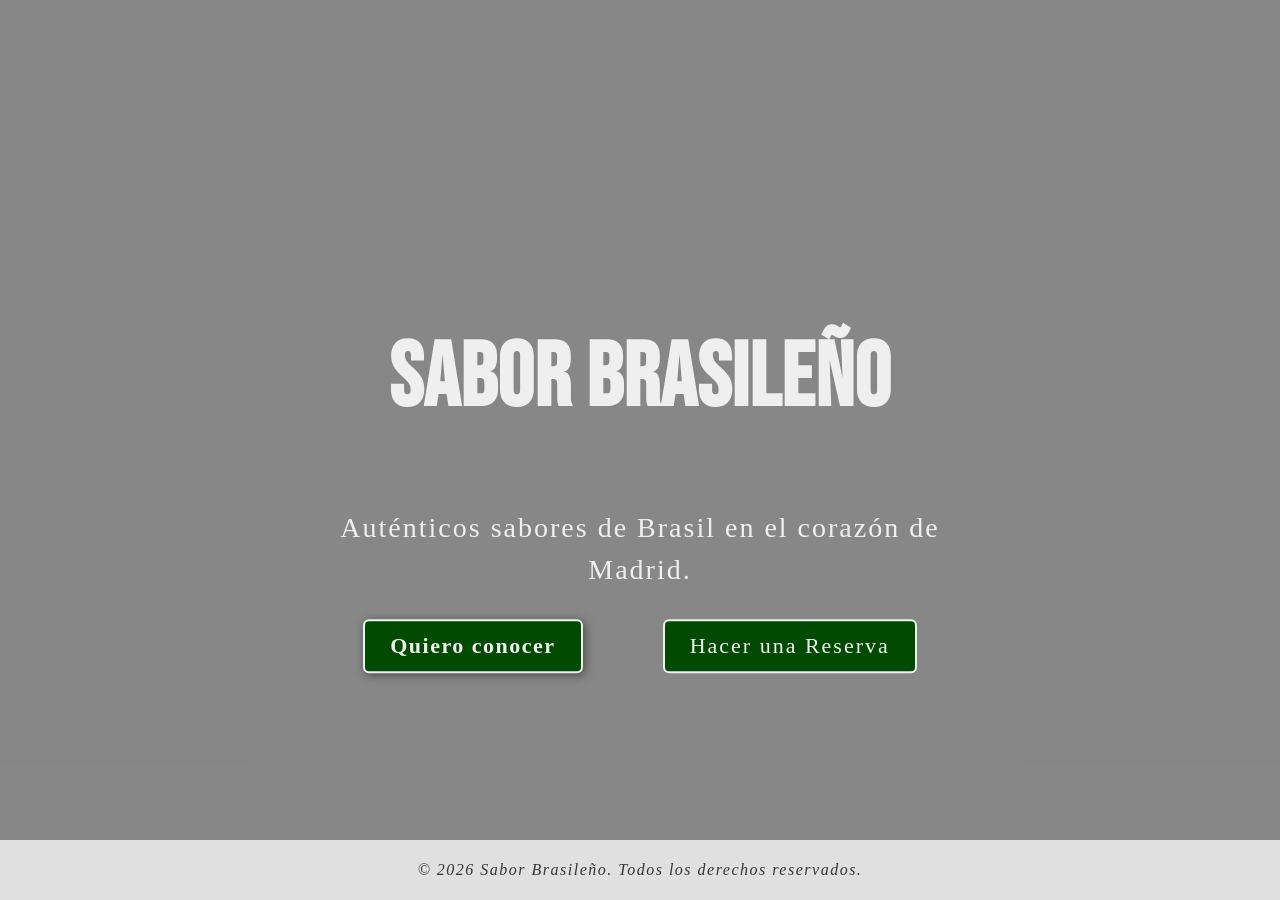
<file: index.html>
<!DOCTYPE html>
<html lang="en">
<head>
    <meta charset="UTF-8">
    <meta name="viewport" content="width=device-width, initial-scale=1.0">
    <title>Sabor Brasileño</title>
    <link href="https://fonts.googleapis.com/css2?family=Bebas+Neue&display=swap" rel="stylesheet">
    <link rel="stylesheet" href="css/style.css">
    <link rel="stylesheet" href="css/index.css">
    
    <link rel="icon" href="img/icon/letra-s.png">

</head>
<body>
    <main>
        <section class="inicio">
            <div class="video_fundo_index">
            <video autoplay muted loop playsinline>
                <source src="img/icon/animacion.mp4" type="video/mp4">
            </video>
            </div>
            <div class="index_inicio">
                <h1>Sabor Brasileño</h1>
                <p>Auténticos sabores de Brasil en el corazón de Madrid.</p>
                <div class="botones">
                    <a class="button_secundario" href="pages/inicio.html">Quiero conocer</a>
                    <a class= "button_primario" href="pages/inicio.html#reservas">Hacer una Reserva</a>
                </div>
            </div>
        </section>

    </main>
    <footer class="footer_index">
        <p>© 2026 Sabor Brasileño. Todos los derechos reservados.</p>
    </footer>
</body>
</html>
</file>
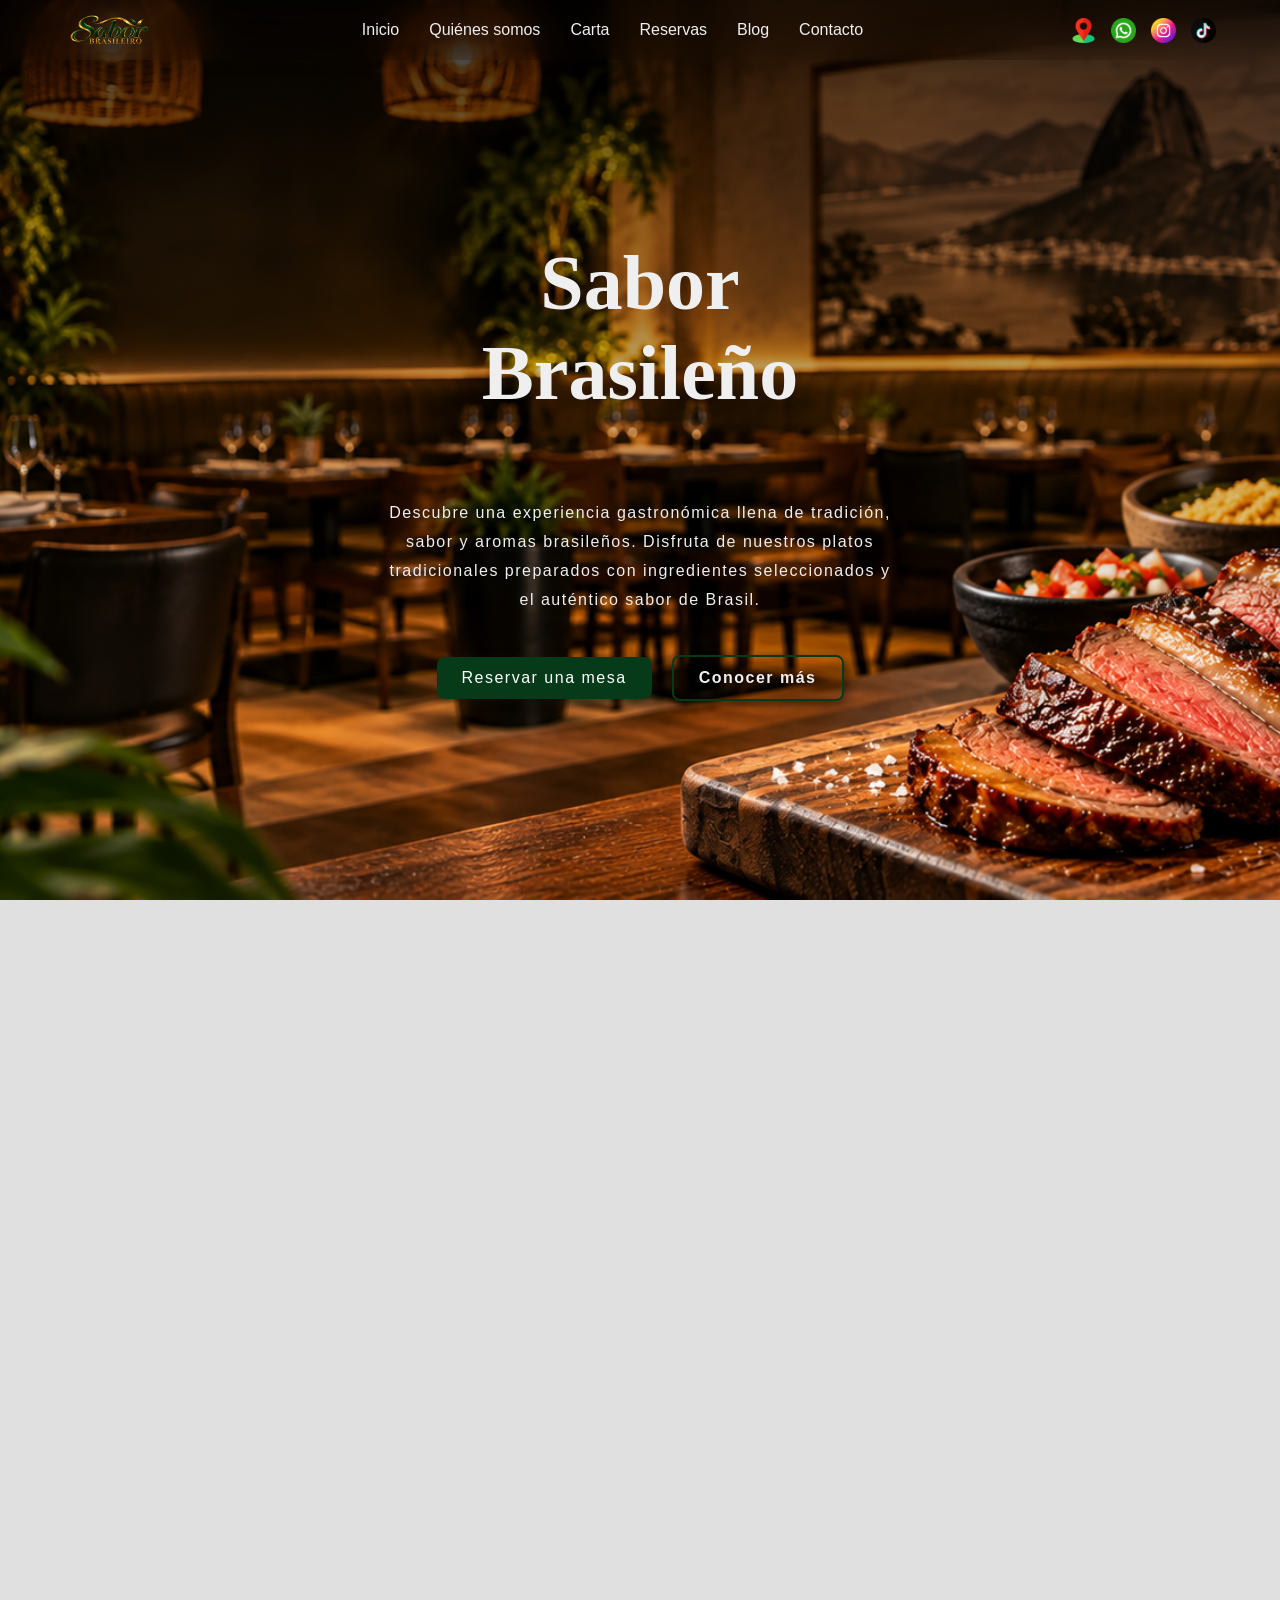
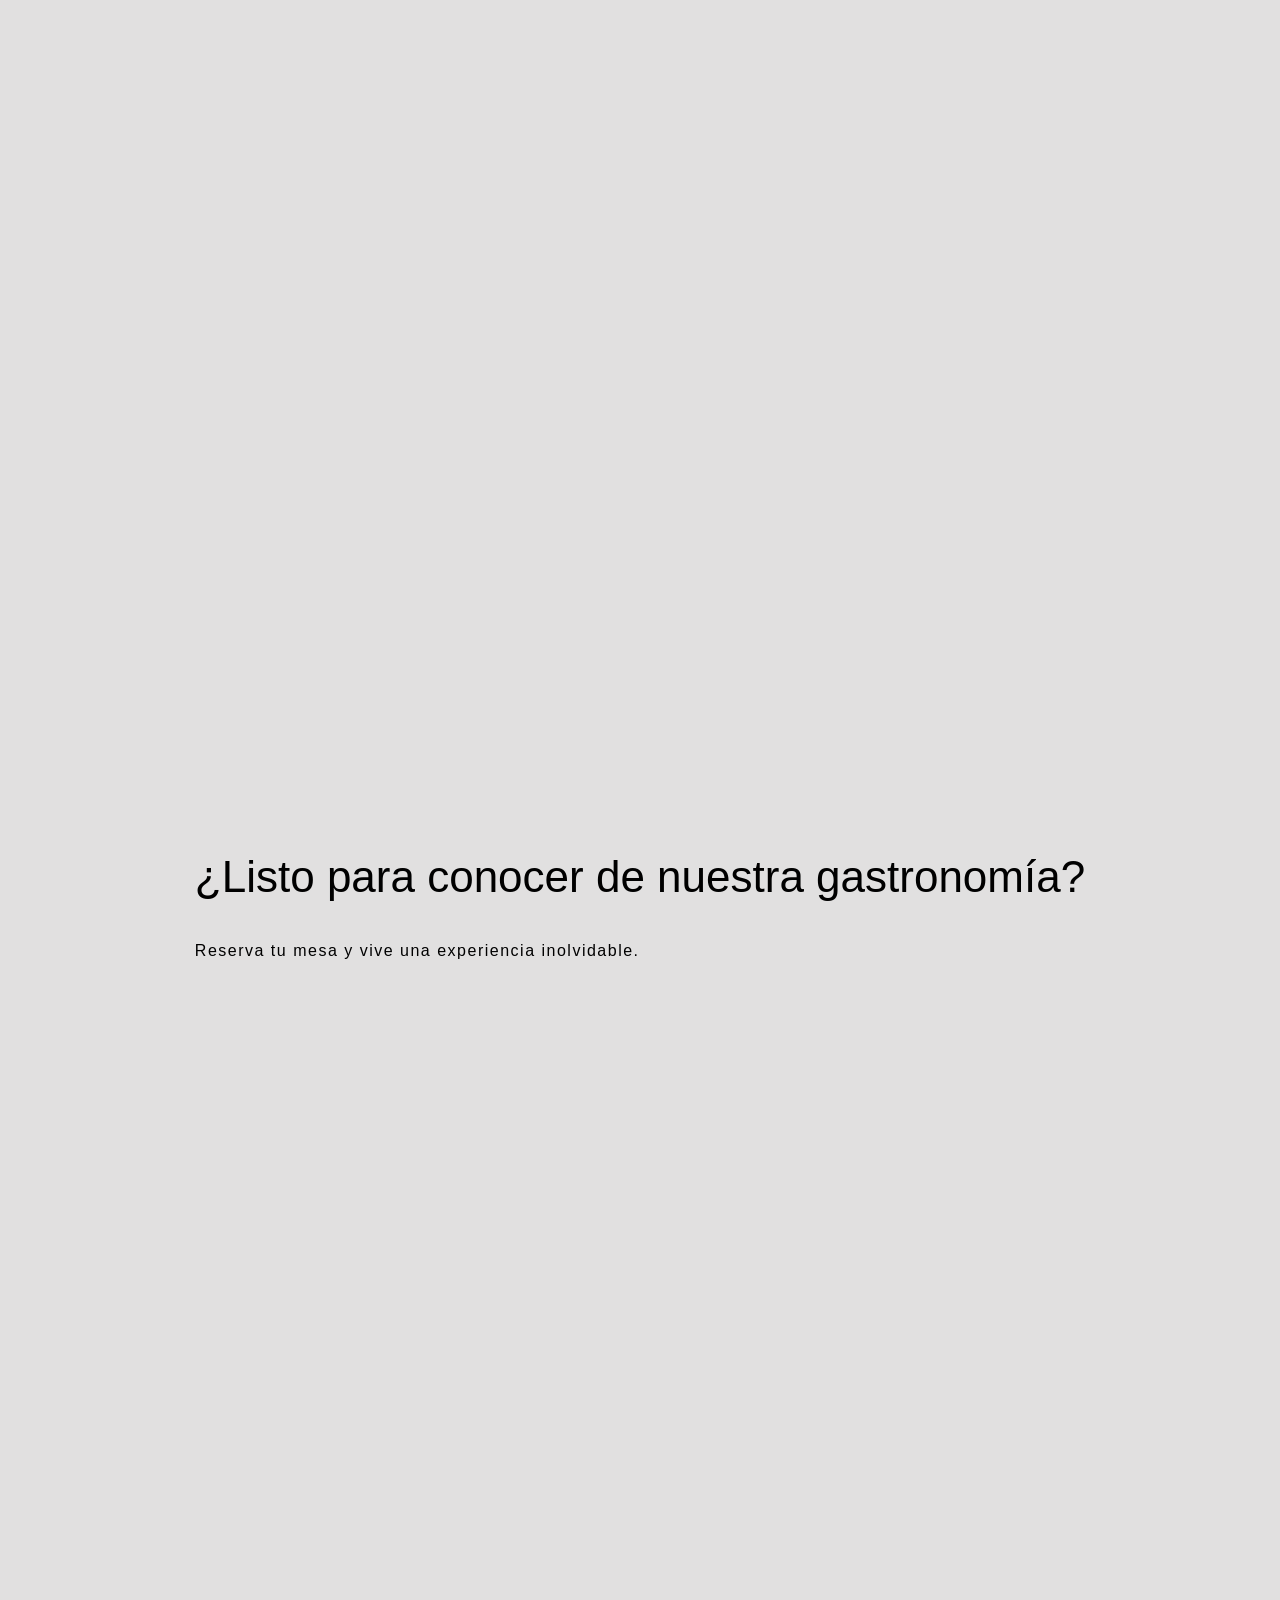
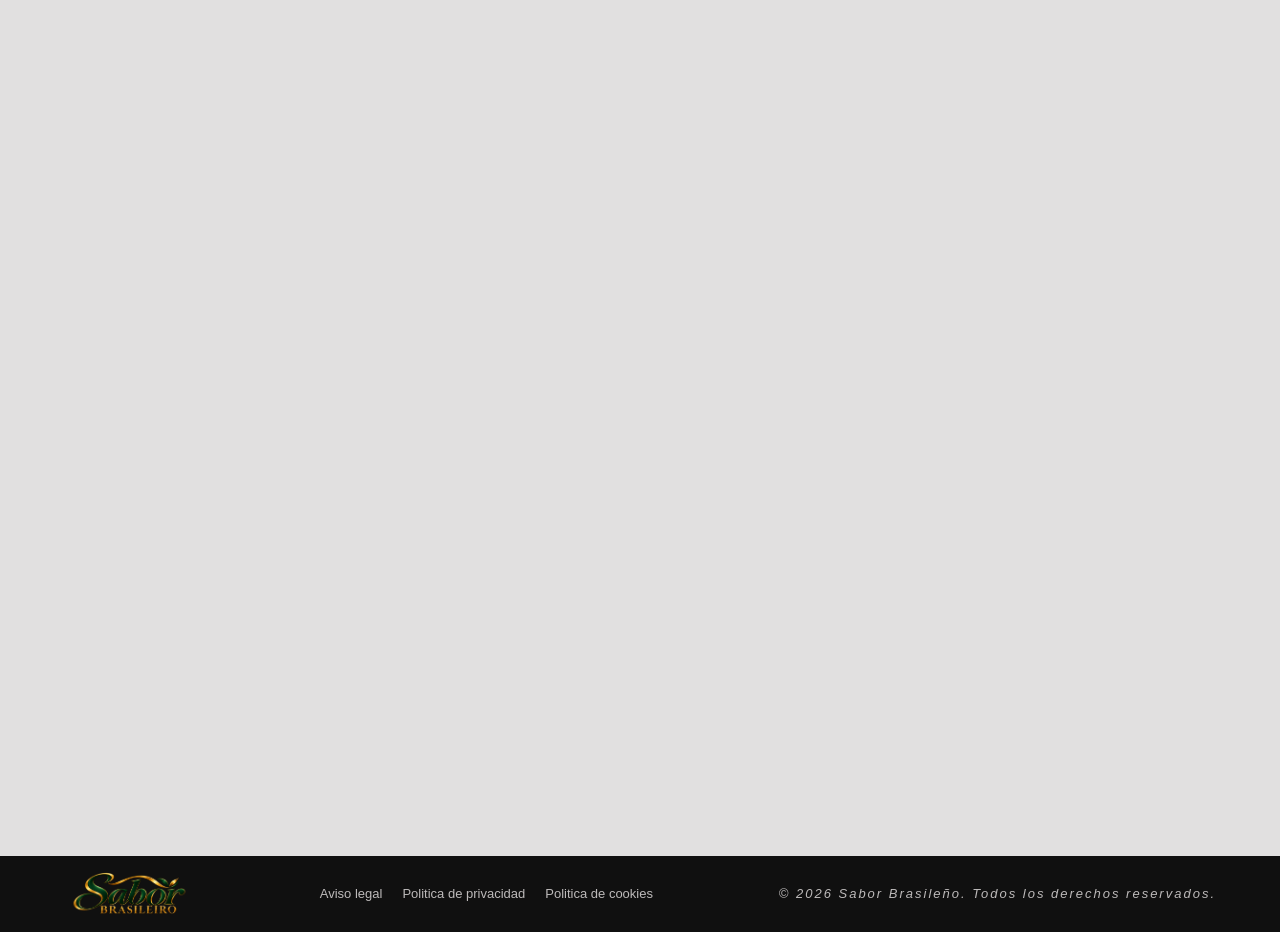
<file: pages/inicio.html>
<!DOCTYPE html>

<html lang="es">

<head>
    <meta charset="UTF-8">
    <meta name="viewport" content="width=device-width, initial-scale=1.0">
    <meta name="description"
        content="Restaurante brasileño en Madrid especializado en comida tradicional brasileña, carnes, feijoada y sabores auténticos de Brasil.">
    <meta name="author" content="Samuel Barbosa de Jesus">
    <title>Sabor Brasileño | Restaurante brasileño en Madrid</title>
    <link rel="stylesheet" href="../css/style.css">
    <link rel="stylesheet" href="../css/inicio.css">
    <link rel="icon" href="../img/icon/letra-s.png">

    <link rel="preconnect" href="https://fonts.googleapis.com">
    <link rel="preconnect" href="https://fonts.gstatic.com" crossorigin>
    <link href="https://fonts.googleapis.com/css2?family=Bree+Serif&display=swap" rel="stylesheet">
    <link href="https://fonts.googleapis.com/css2?family=Montserrat:wght@300;400&display=swap" rel="stylesheet">
</head>
<body>

    <header class="header_inicio">
        <div class="header_logo">
            <a href="../index.html">
                <img src="../img/Logotipo-Sabor.png" alt="logomarca del restaurante">
            </a>
        </div>
        <nav class="header_navegador">
            <ul>
                <li>
                    <a href="#inicio">Inicio</a>
                </li>
                <li>
                    <a href="#quienes_somos">Quiénes somos</a>
                </li>
                <li>
                    <a href="#carta">Carta</a>
                </li>
                <li>
                    <a href="#reservas">Reservas</a>
                </li>
                <li>
                    <a href="#blog">Blog</a>
                </li>
                <li>
                    <a href="#contactos">Contacto</a>
                </li>
            </ul>
        </nav>
        <div class="header_iconos">
            <a href="#" class="red-social avisos" target="_blank">
                <img src="../img/icon/ubicacion.png" alt="icono">
            </a>
            <a href="#" class="red-social avisos" target="_blank">
                <img src="../img/icon/whatsapp.png" alt="icono">
            </a>
            <a href="#" class="red-social avisos" target="_blank">
                <img src="../img/icon/instagram.png" alt="icono">
            </a>
            <a href="#" class="red-social avisos" target="_blank">
                <img src="../img/icon/tik-tok-color.png" alt="icono">
            </a>
            

        </div>
    </header>

<!------------------main------------------->
    <main class="main">
<!--------------- Hero------------------->
        <section class="hero seccion-oscura" id="inicio">

            <div class="hero_sec1">
                <div class="hero_sec1_titulo_principal">
                    <h1>Sabor Brasileño</h1>
                </div>

                <div class="hero_sec1_text">
                    <p>Descubre una experiencia gastronómica llena de tradición, sabor y aromas brasileños. Disfruta de nuestros platos tradicionales preparados con ingredientes seleccionados y el auténtico sabor de Brasil.</p>
                </div>

                <div class="seccion_button">
                    <a href="reservas.html" class="button_principal avisos">
                        Reservar una mesa
                    </a>
                    <a href="quien-somos.html" class="button_secundario avisos">
                        Conocer más
                    </a>
                </div>

            </div>
            <div class="hero_sec2">
                <img src="../img/heroAtualizo.png" alt="apresentacion del restaurante">
            </div>

        </section>
<!--------------- Quienes somos---------->
        <section class="presentacion seccion-animada" id="quienes_somos">

                <div class="presentacion_sec1">
                    <div class="presentacion_sec1_subtitulo">
                        <h2 class="subtitulo">Bienvenidos a Sabor Brasilño</h2>
                    </div>
                    <div class="presentacion_sec1_text">
                        <p class="text_subtitulo">Un rincón de Brasil en Madrid, donde la tradición, el sabor y la calidez se unen para ofrecerte una experiencia única.</p>
                    </div>
                    <div class="seccion_button">
                        <a href="quien-somos.html" class="button_principal avisos">Quiénes somos</a>
                    </div>
                </div>
                <div class="presentacion_sec2">
                    <img src="../img/ambiente.png" alt="imagen del restaurante">
                </div>
        </section>
<!--------------- Especialidades--------->
        <section class="especialidades seccion-animada" id="carta">

            <div class="especialidades_sec1_text">
                <div class="especialidades_sec1_subtitulo">
                    <h2 class="subtitulo">Nuestras especialidades</h2>
                </div>
                <div>
                    <p class="text_subtitulo">Descubre algunos de nuestros platos mas populares.</p>
                </div>
            </div>

            <div class="especialidades_sec2_img">
                <div class="especialidades_carrusel">
                    <button class="carrusel_anterior">&#10094</button>
                    <div class="carrusel_ventana">
                        <div class="carrusel_pista">

                            <!-- feijoada -->
                            <div class="tarjeta">
                                    <div class="img_especialidades_platos">
                                        <img src="../img/feijoada.jpg" alt="demonstracion de plato">
                                    </div>
                                    <div class="titulo_img_especialidades">
                                        <h3 class="sub_subtitulo">
                                            Feijoada
                                        </h3>
                                    </div>
                                    <div class="text_img_especialidades">
                                        <p class="text_sub_subtitulo">
                                            Un clásico de la gastronomía brasileña, preparado con frijoles negros, carnes seleccionadas y un toque tradicional que refleja los auténticos sabores de Brasil.
                                        </p>
                                    </div>
                                </div>

                                <!-- brigadeiro -->
                                <div class="tarjeta">
                                    <div class="img_especialidades_platos">
                                        <img src="../img/brigadeiro.png" alt="demonstracion de plato">
                                    </div>
                                    <div class="titulo_img_especialidades">
                                        <h3 class="sub_subtitulo">
                                            Brigadeiro
                                        </h3>
                                    </div>
                                    <div class="text_img_especialidades">
                                        <p class="text_sub_subtitulo">
                                            Un clásico de la gastronomía brasileña, Brigadeiro de chocolate el postre preferido despues de cualquer comida.
                                        </p>
                                    </div>
                                </div>

                                <!-- Coxinha -->
                    
                                <div class="tarjeta">
                                    <div class="img_especialidades_platos">
                                        <img src="../img/coxinha.png" alt="demonstracion de plato">
                                    </div>
                                    <div class="titulo_img_especialidades">
                                        <h3 class="sub_subtitulo">
                                            Coxinha
                                        </h3>
                                    </div>
                                    <div class="text_img_especialidades">
                                        <p class="text_sub_subtitulo">
                                            Crujiente por fuera y cremosa por dentro, nuestra coxinha está rellena de pollo desmenuzado y sazonado, una de las tapas más populares de Brasil.
                                        </p>
                                    </div>
                                </div>

                                <!-- Picanha -->
                                
                                <div class="tarjeta">
                                    <div class="img_especialidades_platos">
                                        <img src="../img/picaña.png" alt="demonstracion de plato">
                                    </div>
                                    <div class="titulo_img_especialidades">
                                        <h3 class="sub_subtitulo">
                                            Picanha
                                        </h3>
                                    </div>
                                    <div class="text_img_especialidades">
                                        <p class="text_sub_subtitulo">
                                            Corte de carne brasileño por excelencia, jugoso y lleno de sabor, preparado a la parrilla para resaltar su textura y su característico sabor.
                                        </p>
                                    </div>
                                </div>
                                <!-- fin de tarjetas -->
                            </div>
                        </div>
                    </div>
                    <button class="carrusel_siguiente">&#10095;</button>
                </div>
            </div>

            <div class="seccion_button_carta">
                <a href="#" class="button_principal avisos">Ver la carta</a>
            </div>
        </section>
<!--------------- Experiencia------------>
        <section class="experiencia seccion-animada" id="blog">
            <div class="experiencia_img">
                <img src="../img/brigadeiro.png" alt="demontracion del restaurante">
            </div>
            <div class="experiencia_text">
                <div class="experiencia_text_subtitulo">
                    <h2 class="subtitulo">
                        Vive la experiencia
                    </h2>
                </div>
                <div class="experiencia_text_parrafo">
                    <p class="text_subtitulo">
                        Más que un restaurante, somos un encuentro con la cultura brasileña. <br> Disfruta de un ambiente acogedor, buena música y una gastronomía que te transportará a Brasil.
                    </p>
                </div>
                <div class="seccion_button">
                    <a href="#" class="button_principal avisos">
                        Conoce nuestra historia
                    </a>
                </div>
            </div>
        </section>
<!--------------- Reservas--------------->
        <section class="reservas seccion-animada" id="reservas">
            <div class="reservas_text">
                <h2 class="subtitulo">
                    ¿Listo para conocer de nuestra gastronomía?
                </h2>
                <p class="text_subtitulo">
                    Reserva tu mesa y vive una experiencia inolvidable.
                </p>
            </div>
            <div class="contener_reservas">
                <div class="contener_reserva">
                    <div class="contener_reserva_text">
                        <h2 class="subtitulo">
                            Reservas normales
                        </h2>
                        <p class="text_subtitulo">
                            Reserva tu mesa y disfruta de nuestros sabores brasileños en un ambiente acogedor y familiar.
                        </p>
                        <div class="seccion_button">
                            <a href="#" class="button_principal avisos">
                                Reservar ahora
                            </a>
                        </div>
                    </div>
                    <div class="contener_reserva_img">
                        <img src="../img/reserva.png" alt="Reserva noraml">
                    </div>
                </div>
                <div class="contener_reserva">
                    <div class="contener_reserva_text">
                        <h2 class="subtitulo">
                            Reservas normales
                        </h2>
                        <p class="text_subtitulo">
                            Reserva tu mesa y disfruta de nuestros sabores brasileños en un ambiente acogedor y familiar.
                        </p>
                        <div class="seccion_button">
                            <a href="#" class="button_principal avisos">
                                Reservar ahora
                            </a>
                        </div>
                    </div>
                    <div class="contener_reserva_img">
                        <img src="../img/eventros.png" alt="Reserva noraml">
                    </div>
                </div>
            </div>

        </section>
<!--------------- Contactos-------------->
        <section class="contactos seccion-animada" id="contactos">
            <div class="contactos_ubicacion">
                <figure>
                    <figcaption>Nuestra Ubicación</figcaption>
                    <img src="../img/ubicacion.png" alt="nustra Unibacion">
                </figure>
            </div>

            <div class="contactos_text">
                <address>
                    <p class="text_sub_subtitulo">Calle de la alegria, 25</p>
                    <p class="text_sub_subtitulo">28009 Madrid,España</p>
                </address>
                <div class="seccion_button">
                    <a href="#" class="button_secundario avisos" target="_blank">Cómo llegar</a>
                </div>
            </div>

            <div class="contactos_links">
                <div class="contactos_links_icon">
                    <img src="../img/icon/llamada-telefonica.png" alt="icono telefono">
                    <a href="tel:+34910456789" class="avisos">+34 910 456 789</a>
                </div>
                <div class="contactos_links_icon">
                    <img src="../img/icon/gmail.png" alt="icono email">
                    <a href="#" class="avisos">hola@saborbrasileño.es</a>
                </div>
                <div class="contactos_links_icon">
                    <img src="../img/icon/reloj.png" alt="icono horario">
                    <p class="text_sub_subtitulo">Mar - Dom: 12:00 - 23:00</p>
                </div>
                <div class="contactos_links_iconos">
                    <a href="#" class="red-social avisos" target="_blank">
                        <img src="../img/icon/instagram.png" alt="icono istafram">
                    </a>
                    <a href="#" class="red-social avisos" target="_blank">
                        <img src="../img/icon/tik-tok.png" alt="icono facebook">
                    </a>
                    <a href="#" class="red-social avisos" target="_blank">
                        <img src="../img/icon/whatsapp (1).png" alt="icono tiktok">
                    </a>
                </div>
            </div>
        </section>
    </main>
<!------------------footer--------------------->
    <footer class="footer_inicio">
        <div class="footer_logomarca">
            <img src="../img/Logotipo-Sabor.png" alt="logomarca">
        </div>
        <div class="footer_documentacion">
            <a href="#" class="avisos">Aviso legal</a>
            <a href="#" class="avisos">Politica de privacidad</a>
            <a href="#" class="avisos">Politica de cookies</a>
        </div>
        <div class="footer_copy">
            <p>© 2026 Sabor Brasileño. Todos los derechos reservados.</p>

        </div>
    </footer>
    <div class="aviso">
    <div class="aviso_contenido">
        <button class="aviso_cerrar">&times;</button>

        <p>
            Esta es una página de ejemplo. Actualmente este enlace no está disponible.
        </p>
    </div>
    </div>
    <script src="../js/main.js"></script>
</body>
</html>
</file>
<file: css/style.css>
:root {
    --verde-logo: #073A19;
    --dorado-logo: #D68E0B;
}

@font-face {
    font-family: "Peterson";
    src: url("../fonts/Peterson-Regular.woff2") format("woff2");
    font-weight: normal;
    font-style: normal;
}

* {
    box-sizing: border-box;
}

html {
    scroll-behavior: smooth;
}

img {
    max-width: 100%;
    display: block;
}

a {
    color: inherit;
    text-decoration: none;
}

ul {
    list-style: none;
    margin: 0;
    padding: 0;
}
p {
    letter-spacing: 1px;
}
h2 {
    font-family: "Bree Serif" serif;
    font-weight: 300;
    font-size: 44px;
}
html, body{
    margin: 0;
    min-height: 100%;
    background-color: #e1e0e0;
}
a{
    color: inherit;
    text-decoration: none;
}
ul{
    list-style: none;
}

p{
    letter-spacing: 1.5px;
    line-height: 1.5;
}




/* ----------------------------------------------------- */
/*                     BOTONES                           */
/* ---------------------------------------------------- */


.seccion_button {
    display: flex;
    justify-content: center;
    text-align: center;
    align-items: center;
    padding: 25px;
    gap: 20px;
}

.button_principal,
.button_secundario {
    background-color: var(--verde-logo);
    color: white;
    padding: 12px 25px;
    letter-spacing: 1.5px;
    border-radius: 8px;
    box-shadow: 2px 2px 10px #10101082;
    transition: transform 0.9s ease;
}
.button_principal:hover,
.button_secundario:hover{
    transform: scale(1.08);
}


.button_secundario {
    background-color: transparent;
    color: black;
    border: 2px solid var(--verde-logo);
    font-weight: bold;

}

/* --------------------------------------------- */
/*          archivo temporal (avisos)            */
/* --------------------------------------------- */

.aviso {
    position: fixed;
    inset: 0;
    display: none;
    align-items: center;
    justify-content: center;
    background-color: rgba(0, 0, 0, 0.5);
    z-index: 20000;
}

.aviso_contenido {
    position: relative;
    width: 90%;
    max-width: 400px;
    padding: 30px;
    background-color: white;
    color: var(--verde-logo);
    border-radius: 15px;
    text-align: center;
    box-shadow: 0 10px 30px rgba(0, 0, 0, 0.3);
}

.aviso_cerrar {
    position: absolute;
    top: 8px;
    right: 12px;
    border: none;
    background: transparent;
    font-size: 28px;
    cursor: pointer;
}
</file>
<file: css/index.css>
.inicio{
    position: relative;
    height: calc(100vh - 60px);
}
.video_fundo_index{
    width: 100%;
    height: 100%;
}

.video_fundo_index video{
    width: 100%;
    height: 100%;
    object-fit: cover;
}
.inicio::before{
    content: "";
    position: absolute;
    inset: 0;
    background-color: rgb(0, 0, 0, 0.40);
}

.index_inicio{
    position: absolute;
    top: 55%;
    left: 50%;
    transform: translate(-50%, -50%);
    text-align: center;
    z-index: 2;
}

@keyframes crecer {
    from{
        opacity: 0;
        transform: scale(0.7);
    }
    to {
        opacity: 1;
        transform: scale(1);
    }
}

.index_inicio h1{
    color: #efefef;
    font-size: 90px;
    font-weight: 700;
    font-family:"Bebas Neue" , sans-serif;
    letter-spacing: 1px;
    animation: crecer 1s ease-out;
}
.index_inicio p {
    color: #efefef;
    font-size: 28px;
    font-weight: 400;
    letter-spacing: 2px;
    animation: crecer 1s ease-out;
}

.botones{
    display: flex;
    justify-content: center;
    gap: 80px;
    animation: subir 1s ease-out;
    letter-spacing: 2px;
}

@keyframes subir {
    from {
        opacity: 0;
        transform: translateY(50px);
    }
    to {
        opacity: 1;
        transform: translateY(0);
    }
}

.index_inicio .button_primario,
.index_inicio .button_secundario {
    display: inline-block;
    padding: 12px 25px;
    border: 2px solid #efefef;
    border-radius: 6px;
    color: #efefef;
    background-color: rgb(1, 74, 1);
    font-size: 22px;
}

.footer_index {
    height: 60px;
    display: flex;
    justify-content: center;
    align-items: center;
    background-color: #e1e0e0;
    color: #363636;
}

.footer_index p {
    margin: 0;
    font-weight: 100;
    font-style: italic;
    letter-spacing: 1.5px;
}

.header{
    display: flex;
    justify-content: space-between;
    align-items: center;
    background-color: rgba(0, 0, 0, 0.45);
}

.menu ul,
.iconos ul {
    display: flex;
    align-items: center;
    color: #a1a0a0;
}
.menu img{
    width: 40px;
}

.menu ul {
    gap: 25px;
    font-size: 20px;
}
.iconos ul{
    margin-right: 30px;
    gap: 15px;
}
.iconos img{
    width: 25px;
}

.menu a {
    position: relative;
}

.menu a::after {
    content:"";
    position: absolute;
    bottom: -5px;
    left: 0;
    width: 100%;
    height: 2px;
    background-color: #bca301;

    transform: scaleX(0);
    transform-origin: left;
    transition: transform 0.3s ease;
}

.menu a:hover,
.iconos a:hover{
    color: #efefef;
}

.menu a:hover::after {
    transform: scaleX(1);
}
</file>
<file: css/inicio.css>
body {
    margin: 0;
    font-family: Arial, sans-serif;
    background-image: url(../img/fondo_web_restaurante_1920x1080.webp);
    background-size: cover;
    background-position: center;
    background-repeat: no-repeat;
    background-attachment: fixed;
}

p {font-family: sans-serif, Arial, Helvetica, sans-serif;}
/* _------------Header------------------ */


.header_inicio {
    position: fixed;
    top: 0;
    left: 0;
    width: 100%;
    display: flex;
    align-items: center;
    justify-content:space-between;
    padding: 15px 5%;
    z-index: 10000;
    background-color: transparent;
    backdrop-filter: blur(20px);
    -webkit-backdrop-filter: blur(20px);
    box-shadow: 0 2.5px 15px #10101025;
    transition : transform 0.4s ease;
}

.header_inicio.header-oculto {
    transform: translateY(-100%);
}

.header_logo img{
    width: 90px;
    height: auto;
    display: block;
}

.header_navegador ul {
    display: flex;
    align-items: center;
    gap: 30px;
}

.header_navegador a {
    color: inherit;
    position: relative;
    display: inline-block;
    transition: transform 0.8s ease;
}

.header_navegador a:hover {
    transform: scale(1.08);
}

.header_navegador a::after {
    content: "";
    position: absolute;
    left: 0;
    bottom: -5px;
    width: 100%;
    height: 2px;
    background-color: var(--dorado-logo);
    transform: scaleX(0);
    transform-origin: left;
    transition: transform 0.3s ease;
}
.header_navegador a:hover::after {
    transform: scaleX(1);
}

.header_iconos {
    display: flex;
    align-items: center;
    gap: 15px;
}
.header_iconos img{
    width: 25px;
    height: 25px;
    transition: transform 0.3s ease;
}

.header_iconos img:hover {
    transform: scale(1.15);
}
.header_navegador {
    color: var(--verde-logo);
    transition: color 0.3s ease;
}


.header_navegador.header-oscuro  {
    color: #efefef
}


/* ----------------hero-------------------- */
.main{
    display: flex;
    flex-direction: column;
}

.hero_sec1 h1{
    font-family: "Bread Serif", serif;
    font-size: 78px;
    color: #efefef;
}
.hero_sec1 p {
    color: #efefef;
    line-height: 1.8;
}


.presentacion,
.experiencia,
.reservas,
.contactos {
    display: flex;
    align-items: center;
    justify-content: center;
    gap: 40px;
    min-height: 100vh;
}
.hero {
    position: relative;
    width: 100%;
    min-height: 100vh;
    display: flex;
    align-items: center;
    justify-content: center;
    overflow: hidden;
}

.hero_sec2 {
    position: absolute;
    inset: 0;
    width: 100%;
    height: 100vh;
}


.hero_sec2::before {
    content: "";
    position: absolute;
    inset: 0;
    background: linear-gradient(
        to bottom,
        rgba(0, 0, 0, 0.8) 0%,
        rgba(0, 0, 0, 0.4) 25%,
        rgba(0, 0, 0, 0.2) 50%,
        rgba(0, 0, 0, 0) 75%
    );
    z-index: 1;
}


.hero_sec2 img {
    width: 100%;
    height: 100vh;
    object-fit: cover;
}
.hero_sec1 {
    position: relative;
    z-index: 2;
}

.hero_sec1,
.presentacion_sec1,
.presentacion_sec2 {
    width: 40%;
    height: 400px;
}

.hero_sec1,
.presentacion_sec1 {
    display: flex;
    flex-direction: column;
    justify-content: center;
    align-items: center;
    text-align: center;
}

.hero_sec1 .seccion_button .button_secundario {
    color: #efefef;
}

.presentacion_sec2 img {
    width: 100%;
    height: 100%;
    object-fit: cover;
    box-shadow: 5px 5px 15px #10101088;
}

/* -------------------------------------------- */

.especialidades{
    width: 100%;
    height: 100vh;
    display: flex;
    flex-direction: column;
    align-items: center;
    justify-content: center;
    gap: 40px;
    min-height: 100vh;

}
.especialidades_sec1_text {
    text-align: center;
}

.especialidades_sec2_img{
    display: flex;
    justify-content: center;
    align-items: center;
    text-align: center;
    gap: 30px;
}
.img_especialidades_platos {
    display: flex;
    justify-content: center;
    align-items: center;
}

.especialidades_sec2_img_izq,
.especialidades_sec2_img_centro,
.especialidades_sec2_img_derecha {
    width: 30%;
    height: 500px;
    display: flex;
    flex-direction: column;
    align-items: center;
    text-align: center ;
    box-shadow:8px 8px 30px #10101038;
    padding: 20px;
    border-radius: 15px;
}

.experiencia {
    margin: 10%;
}

.experiencia_text{
    display:flex;
    flex-direction: column;
    align-items: center;
    justify-content: center;
    text-align: center;
}

.experiencia_img img{
    width: 100%;
    height: 400px;
    object-fit: cover;
    box-shadow: 5px 5px 15px #10101088;

}

.reservas{
    flex-direction: column;
    margin: 0 60px;
} 

.contener_reservas {
    display: flex;
    gap: 30px;
}

.contener_reserva {
    display: flex;
    align-items: center;
    gap: 20px;
    flex: 1;
}
.contener_reserva_text{
    flex: 1;
    text-align: center;
}
.contener_reserva_img {
    flex: 1;
}
.contener_reserva_img img,
.contactos_ubicacion img {
    width: 100%;
    height: 250px;
    object-fit: cover;

}

.contactos_ubicacion {
    display: flex;
    text-align: center;
    justify-content: center;
    align-items: center;
}
.contactos_ubicacion img {
    border: 2px solid var(--verde-logo);
}
.contactos_ubicacion figcaption{
    font-weight: bold;
    padding: 10px;
}

.contactos_links {
    display: flex;
    flex-direction: column;
    justify-content: center;
    gap: 20px;
}

.contactos_text {
    display: flex;
    flex-direction: column;
    align-items: center;
    margin-right: 20px;
}


.contactos_links_icon {
    display: flex;
    align-items: center;
    gap: 10px;
}
.seccion_button_carta {
    display: flex;
    justify-content: center;
    align-items: center;
}


.contactos_text .seccion_button .button_secundario {
    padding: 8px 10px;
}

.contactos_links_icon img,
.contactos_links_iconos img {
    width: 25px;
    height: auto;
    transition: tranform 0.3s ease;
    
}
.contactos_links_iconos img:hover {
    transform: scale(1.15);
}


.contactos_links_iconos {
    display: flex;
    align-items: center;
    gap: 20px;
}

.footer_inicio {
    background-color: #101010;
    display: flex;
    align-items: center;
    justify-content: space-between;
    padding: 15px 5%;
    color: #bdbaba;
}

.footer_documentacion {
    display: flex;
    gap: 20px;
    font-size: 13px;
}

.footer_inicio p{
    letter-spacing: 2px;
    font-style: italic;
    font-size: 13px;
}

.footer_inicio img{
    width: 130px;
    height: auto;
}

/* animacion presentacion */

.seccion-animada .presentacion_sec1,
.seccion-animada .presentacion_sec2 {
    opacity: 0;
    transition: opacity 0.8s ease, transform 0.8s ease;
}

.seccion-animada .presentacion_sec1 {
    transform: translateX(-80px);
}

.seccion-animada .presentacion_sec2 {
    transform: translateX(80px);
}

.seccion-animada.visible .presentacion_sec1,
.seccion-animada.visible .presentacion_sec2 {
    opacity: 1;
    transform: translateX(0);
}

/* animacion experiencia */

/* ---------- ANIMACIÓN EXPERIENCIA ---------- */

.experiencia_img,
.experiencia_text {
    opacity: 0;
    transition: opacity 0.8s ease, transform 0.8s ease;
}

.experiencia_img {
    transform: translateX(-80px);
}

.experiencia_text {
    transform: translateX(80px);
}

.experiencia.visible .experiencia_img,
.experiencia.visible .experiencia_text {
    opacity: 1;
    transform: translateX(0);
}

/* ---------- ANIMACIÓN RESERVAS ---------- */

.contener_reserva {
    opacity: 0;
    transition: opacity 0.8s ease, transform 0.8s ease;
}

.contener_reserva:first-child {
    transform: translateX(-80px);
}

.contener_reserva:last-child {
    transform: translateX(80px);
}

.reservas.visible .contener_reserva {
    opacity: 1;
    transform: translateX(0);
}

/* ---------- ANIMACIÓN CONTACTOS ---------- */

.contactos_ubicacion,
.contactos_text,
.contactos_links {
    opacity: 0;
    transition: opacity 0.8s ease, transform 0.8s ease;
}

.contactos_ubicacion {
    transform: translateX(-80px);
}

.contactos_text {
    transform: translateY(80px);
}

.contactos_links {
    transform: translateX(80px);
}

.contactos.visible .contactos_ubicacion,
.contactos.visible .contactos_text,
.contactos.visible .contactos_links {
    opacity: 1;
    transform: translate(0);
}

/* ---------- ANIMACIÓN ESPECIALIDADES ---------- */

.especialidades_sec1_text,
.especialidades_sec2_img,
.seccion_button_carta {
    opacity: 0;
    transform: translateY(80px);
    transition: opacity 0.8s ease, transform 0.8s ease;
}

.especialidades.visible .especialidades_sec1_text,
.especialidades.visible .especialidades_sec2_img,
.especialidades.visible .seccion_button_carta {
    opacity: 1;
    transform: translateY(0);
}

/* ---------- CARRUSEL ESPECIALIDADES ---------- */

/* ---------- CARRUSEL ESPECIALIDADES ---------- */

.especialidades_carrusel {
    width: 100%;
    display: flex;
    align-items: center;
    justify-content: center;
    gap: 20px;
}

.carrusel_ventana {
    width: 900px;
    max-width: calc(100vw - 160px);
    overflow: hidden;
}

.carrusel_pista {
    display: flex;
    gap: 30px;
    transition: transform 0.5s ease;
}

.tarjeta {
    flex: 0 0 280px;
    height: 500px;
    padding: 20px;
    text-align: center;
    border-radius: 15px;
    box-shadow: 8px 8px 30px #10101038;
}

.carrusel_anterior,
.carrusel_siguiente {
    flex: 0 0 45px;
    border: none;
    background-color: var(--verde-logo);
    color: white;
    width: 45px;
    height: 45px;
    border-radius: 50%;
    cursor: pointer;
    font-size: 25px;
    transition: transform 0.3s ease;
}

.carrusel_anterior:hover,
.carrusel_siguiente:hover {
    transform: scale(1.1);
}
</file>
